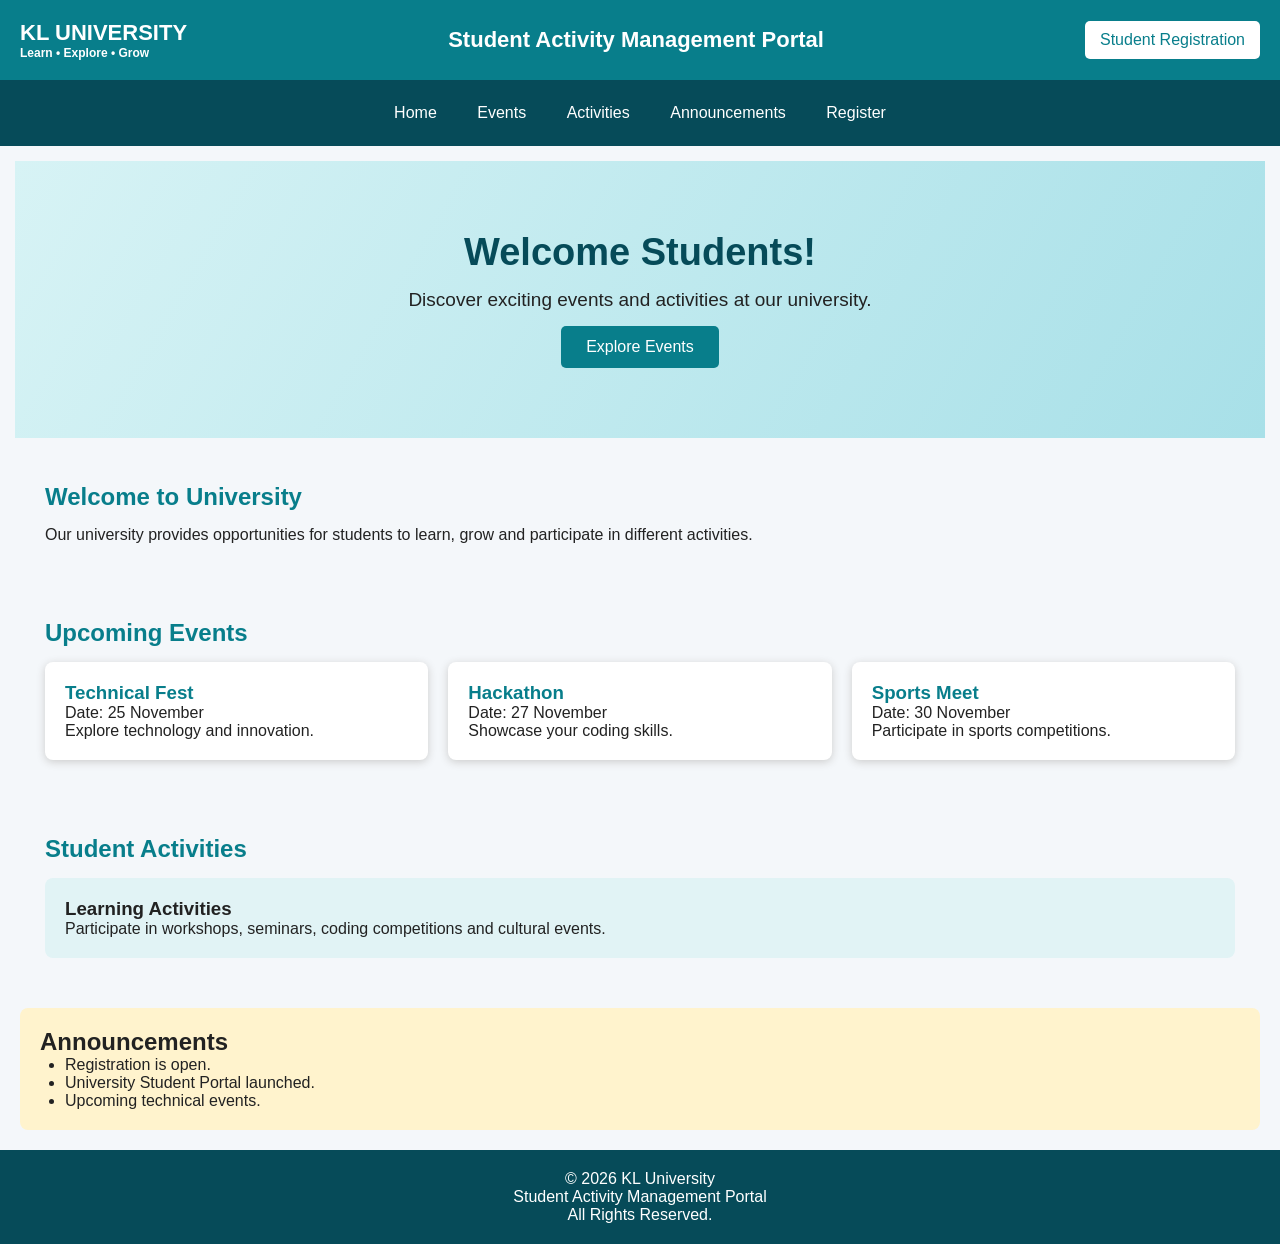
<file: index.html>
<!DOCTYPE html>
<html lang="en">
<head>
    <meta charset="UTF-8">
    <meta name="viewport" content="width=device-width, initial-scale=1.0">
    <title>Student Activity Management Portal</title>
    <link rel="stylesheet" href="style.css">
</head>

<body>

    <!-- Header -->
    <header class="header">
        <div class="logo">
            KL UNIVERSITY
            <p>Learn • Explore • Grow</p>
        </div>

        <h1>Student Activity Management Portal</h1>
        <a href="registration.html" class="register-link">
            Student Registration
        </a>
    </header>

    <!-- Navigation -->
    <nav class="navbar">
        <a href="index.html">Home</a>
        <a href="#events">Events</a>
        <a href="#activities">Activities</a>
        <a href="#announcements">Announcements</a>
        <a href="registration.html">Register</a>
    </nav>

    <!-- Main Content -->
    <main>

        <!-- Welcome Section -->
        <section class="hero">
            <div class="hero-content">
                <h2>Welcome Students!</h2>
                <p>
                    Discover exciting events and activities
                    at our university.
                </p>
                <a href="#events" class="btn">Explore Events</a>
            </div>
        </section>

        <!-- Welcome Article -->
        <section class="welcome">
            <h2>Welcome to University</h2>
            <p>
                Our university provides opportunities for
                students to learn, grow and participate in
                different activities.
            </p>
        </section>

        <!-- Events Section -->
        <section id="events">
            <h2>Upcoming Events</h2>

            <div class="event-container">

                <article class="event-card">
                    <h3>Technical Fest</h3>
                    <p>Date: 25 November</p>
                    <p>Explore technology and innovation.</p>
                </article>

                <article class="event-card">
                    <h3>Hackathon</h3>
                    <p>Date: 27 November</p>
                    <p>Showcase your coding skills.</p>
                </article>

                <article class="event-card">
                    <h3>Sports Meet</h3>
                    <p>Date: 30 November</p>
                    <p>Participate in sports competitions.</p>
                </article>

            </div>
        </section>

        <!-- Activities Section -->
        <section id="activities">
            <h2>Student Activities</h2>

            <article class="activity">
                <h3>Learning Activities</h3>
                <p>
                    Participate in workshops, seminars,
                    coding competitions and cultural events.
                </p>
            </article>
        </section>

        <!-- Aside Section -->
        <aside id="announcements">
            <h2>Announcements</h2>
            <ul>
                <li>Registration is open.</li>
                <li>University Student Portal launched.</li>
                <li>Upcoming technical events.</li>
            </ul>
        </aside>

    </main>

    <!-- Footer -->
    <footer>
        <p>© 2026 KL University</p>
        <p>Student Activity Management Portal</p>
        <p>All Rights Reserved.</p>
    </footer>

</body>
</html>
</file>
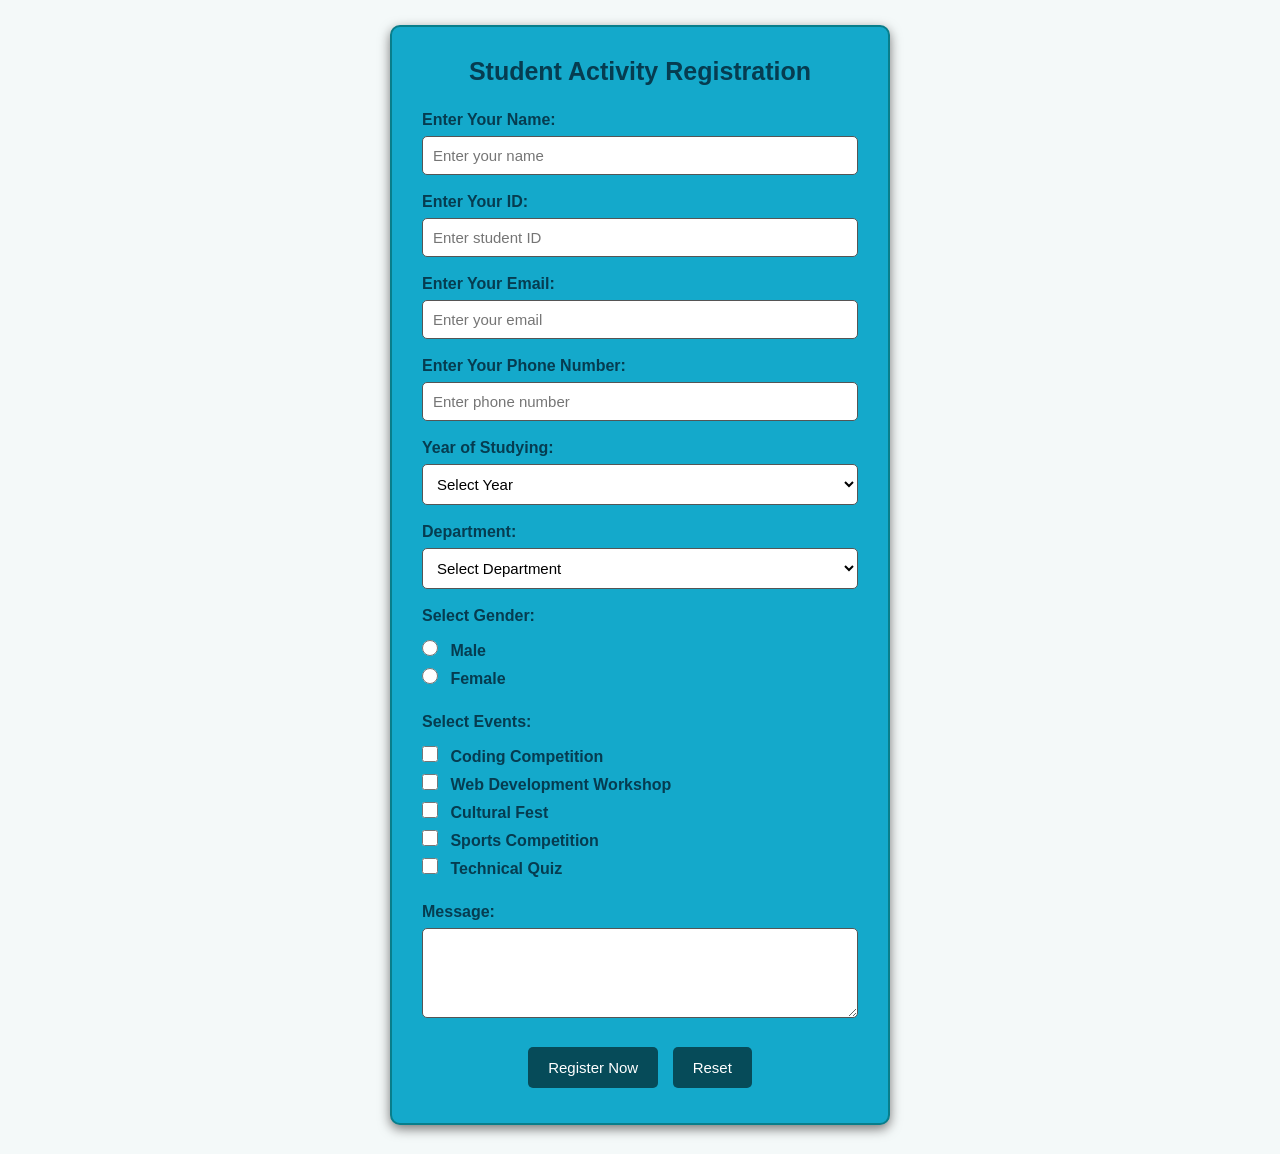
<file: registration.html>
<!DOCTYPE html>
<html lang="en">

<head>
    <meta charset="UTF-8">
    <meta name="viewport" content="width=device-width, initial-scale=1.0">

    <title>Student Registration Form</title>

    <link rel="stylesheet" href="registration.css">
</head>

<body class="form-page">

    <main class="form-container">

        <h1>Student Activity Registration</h1>

        <form action="#" method="post">

            <!-- Text Fields -->
            <div class="form-group">
                <label for="name">Enter Your Name:</label>
                <input type="text" id="name" name="name"
                       placeholder="Enter your name" required>
            </div>

            <div class="form-group">
                <label for="studentid">Enter Your ID:</label>
                <input type="text" id="studentid" name="studentid"
                       placeholder="Enter student ID" required>
            </div>

            <div class="form-group">
                <label for="email">Enter Your Email:</label>
                <input type="email" id="email" name="email"
                       placeholder="Enter your email" required>
            </div>

            <div class="form-group">
                <label for="phone">Enter Your Phone Number:</label>
                <input type="tel" id="phone" name="phone"
                       placeholder="Enter phone number"
                       pattern="[0-9]{10}" required>
            </div>

            <!-- Dropdown -->
            <div class="form-group">
                <label for="year">Year of Studying:</label>

                <select id="year" name="year" required>
                    <option value="">Select Year</option>
                    <option value="1st Year">1st Year</option>
                    <option value="2nd Year">2nd Year</option>
                    <option value="3rd Year">3rd Year</option>
                    <option value="4th Year">4th Year</option>
                </select>
            </div>

            <div class="form-group">
                <label for="department">Department:</label>

                <select id="department" name="department" required>
                    <option value="">Select Department</option>
                    <option value="CSE">CSE</option>
                    <option value="AIML">CSE AIML</option>
                    <option value="ECE">ECE</option>
                    <option value="EEE">EEE</option>
                    <option value="MECH">Mechanical</option>
                    <option value="CIVIL">Civil</option>
                </select>
            </div>

            <!-- Radio Buttons -->
            <fieldset class="form-group">
                <legend>Select Gender:</legend>

                <label class="inline-label">
                    <input type="radio" name="gender"
                           value="Male" required>
                    Male
                </label>

                <label class="inline-label">
                    <input type="radio" name="gender"
                           value="Female">
                    Female
                </label>
            </fieldset>

            <!-- Checkboxes -->
            <fieldset class="form-group">
                <legend>Select Events:</legend>

                <label class="check-label">
                    <input type="checkbox" name="events"
                           value="Coding Competition">
                    Coding Competition
                </label>

                <label class="check-label">
                    <input type="checkbox" name="events"
                           value="Web Development Workshop">
                    Web Development Workshop
                </label>

                <label class="check-label">
                    <input type="checkbox" name="events"
                           value="Cultural Fest">
                    Cultural Fest
                </label>

                <label class="check-label">
                    <input type="checkbox" name="events"
                           value="Sports Competition">
                    Sports Competition
                </label>

                <label class="check-label">
                    <input type="checkbox" name="events"
                           value="Technical Quiz">
                    Technical Quiz
                </label>
            </fieldset>

            <!-- Textarea -->
            <div class="form-group">
                <label for="message">Message:</label>

                <textarea id="message" name="message"
                          rows="4"
                          placeholder="Enter your message">
                </textarea>
            </div>

            <!-- Buttons -->
            <div class="button-group">
                <button type="submit">Register Now</button>
                <button type="reset">Reset</button>
            </div>

        </form>

    </main>

</body>
</html>
</file>
<file: style.css>
* {
    margin: 0;
    padding: 0;
    box-sizing: border-box;
}

body {
    font-family: Arial, sans-serif;
    background-color: #f4f7fa;
    color: #222;
}

/* Header */
.header {
    background-color: #087e8b;
    color: white;
    padding: 20px;
    display: flex;
    justify-content: space-between;
    align-items: center;
    flex-wrap: wrap;
}

.logo {
    font-size: 22px;
    font-weight: bold;
}

.logo p {
    font-size: 12px;
}

.header h1 {
    font-size: 22px;
}

.register-link {
    background: white;
    color: #087e8b;
    padding: 10px 15px;
    text-decoration: none;
    border-radius: 5px;
}

/* Navigation */
.navbar {
    background-color: #064b59;
    padding: 12px;
    text-align: center;
}

.navbar a {
    color: white;
    text-decoration: none;
    padding: 12px 18px;
    display: inline-block;
}

.navbar a:hover {
    background-color: #087e8b;
}

/* Hero Section */
.hero {
    background: linear-gradient(120deg, #d7f3f5, #a8e0e8);
    padding: 70px 30px;
    text-align: center;
}

.hero-content h2 {
    color: #064b59;
    font-size: 38px;
}

.hero-content p {
    font-size: 19px;
    margin: 15px;
}

.btn {
    display: inline-block;
    background-color: #087e8b;
    color: white;
    padding: 12px 25px;
    text-decoration: none;
    border-radius: 5px;
}

.btn:hover {
    background-color: #064b59;
}

/* Sections */
section {
    padding: 30px;
    margin: 15px;
}

section h2 {
    color: #087e8b;
    margin-bottom: 15px;
}

/* Events */
.event-container {
    display: flex;
    gap: 20px;
    flex-wrap: wrap;
}

.event-card {
    background-color: white;
    padding: 20px;
    border-radius: 8px;
    flex: 1;
    min-width: 200px;
    box-shadow: 0 2px 8px #ccc;
}

.event-card h3 {
    color: #087e8b;
}

/* Activities */
.activity {
    background-color: #e1f3f5;
    padding: 20px;
    border-radius: 8px;
}

/* Announcements */
aside {
    background-color: #fff3cd;
    padding: 20px;
    margin: 20px;
    border-radius: 8px;
}

aside ul {
    padding-left: 25px;
}

/* Footer */
footer {
    background-color: #064b59;
    color: white;
    text-align: center;
    padding: 20px;
}

/* Responsive Design */
@media (max-width: 600px) {
    .header {
        flex-direction: column;
        text-align: center;
    }

    .navbar a {
        display: block;
    }

    .event-container {
        flex-direction: column;
    }
}
</file>
<file: registration.css>
* {
    margin: 0;
    padding: 0;
    box-sizing: border-box;
}

body {
    font-family: Arial, sans-serif;
}

/* Background */
.form-page {
    background-color: #f4f9f9;
    min-height: 100vh;
    display: flex;
    justify-content: center;
    align-items: center;
    padding: 25px;
}

/* Form Container */
.form-container {
    background-color: #14a9cb;
    width: 100%;
    max-width: 500px;
    padding: 30px;
    border: 2px solid #087e8b;
    border-radius: 10px;
    box-shadow: 0 4px 12px #777;
}

/* Heading */
.form-container h1 {
    text-align: center;
    color: #063c50;
    font-size: 25px;
    margin-bottom: 25px;
}

/* Form Groups */
.form-group {
    margin-bottom: 18px;
    border: none;
}

.form-group > label,
.form-group legend {
    display: block;
    font-weight: bold;
    margin-bottom: 7px;
    color: #063c50;
}

/* Text Fields */
.form-group input[type="text"],
.form-group input[type="email"],
.form-group input[type="tel"],
.form-group select,
.form-group textarea {
    width: 100%;
    padding: 10px;
    border: 1px solid #555;
    border-radius: 5px;
    font-size: 15px;
    background-color: white;
}

/* Radio Buttons */
.inline-label {
    display: block;
    margin: 8px 0;
}

/* Checkboxes */
.check-label {
    display: block;
    margin: 8px 0;
}

/* Input Spacing */
.inline-label input,
.check-label input {
    margin-right: 8px;
    width: 16px;
    height: 16px;
}

/* Keyboard Accessibility */
input:focus,
select:focus,
textarea:focus,
button:focus {
    outline: 3px solid #064b59;
    outline-offset: 3px;
}

/* Buttons */
.button-group {
    text-align: center;
    margin-top: 20px;
}

button {
    background-color: #064b59;
    color: white;
    border: none;
    padding: 12px 20px;
    margin: 5px;
    border-radius: 5px;
    cursor: pointer;
    font-size: 15px;
}

button:hover {
    background-color: #032f3a;
}

/* Responsive Design */
@media (max-width: 600px) {
    .form-container {
        padding: 20px;
    }
}
</file>
